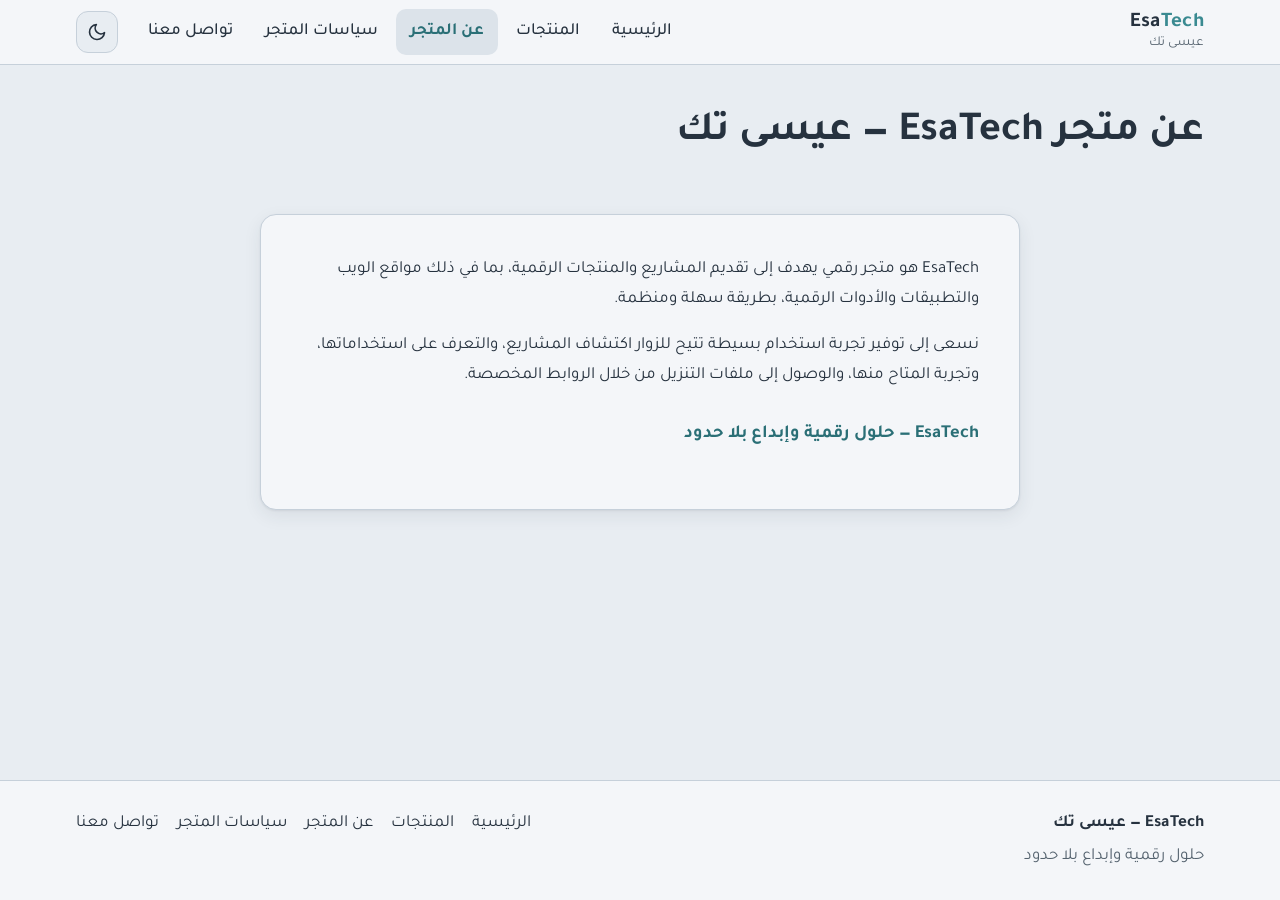
<file: about.html>
<!doctype html>
<html lang="ar" dir="rtl">
<head>
<meta charset="utf-8">
<meta name="viewport" content="width=device-width, initial-scale=1">
<title>عن المتجر | EsaTech — عيسى تك</title>
<meta name="description" content="تصفّح المواقع والألعاب والتطبيقات والأدوات الرقمية من تطوير EsaTech، وجرّب ما يناسبك ثم نزّله بسهولة.">
<meta name="color-scheme" content="light dark">
<script src="theme-init.js"></script>
<link rel="icon" href="favicon.svg" type="image/svg+xml">
<link rel="preconnect" href="https://fonts.googleapis.com">
<link rel="preconnect" href="https://fonts.gstatic.com" crossorigin>
<link rel="stylesheet" href="https://fonts.googleapis.com/css2?family=Tajawal:wght@400;500;700&amp;display=swap">
<link rel="stylesheet" href="theme.css">
</head>
<body>
<a class="skip" href="#main">تخطي إلى المحتوى</a>
<div id="site-header"></div>
<main id="main">
<div class="container">
  <div class="page-head"><h1>عن متجر EsaTech — عيسى تك</h1></div>
  <div class="prose">
    <p>EsaTech هو متجر رقمي يهدف إلى تقديم المشاريع والمنتجات الرقمية، بما في ذلك مواقع الويب والتطبيقات والأدوات الرقمية، بطريقة سهلة ومنظمة.</p>
    <p>نسعى إلى توفير تجربة استخدام بسيطة تتيح للزوار اكتشاف المشاريع، والتعرف على استخداماتها، وتجربة المتاح منها، والوصول إلى ملفات التنزيل من خلال الروابط المخصصة.</p>
    <p class="tagline">EsaTech — حلول رقمية وإبداع بلا حدود</p>
  </div>
</div>
</main>
<div id="site-footer"></div>
<script type="module" src="page.js"></script>
</body>
</html>
</file>
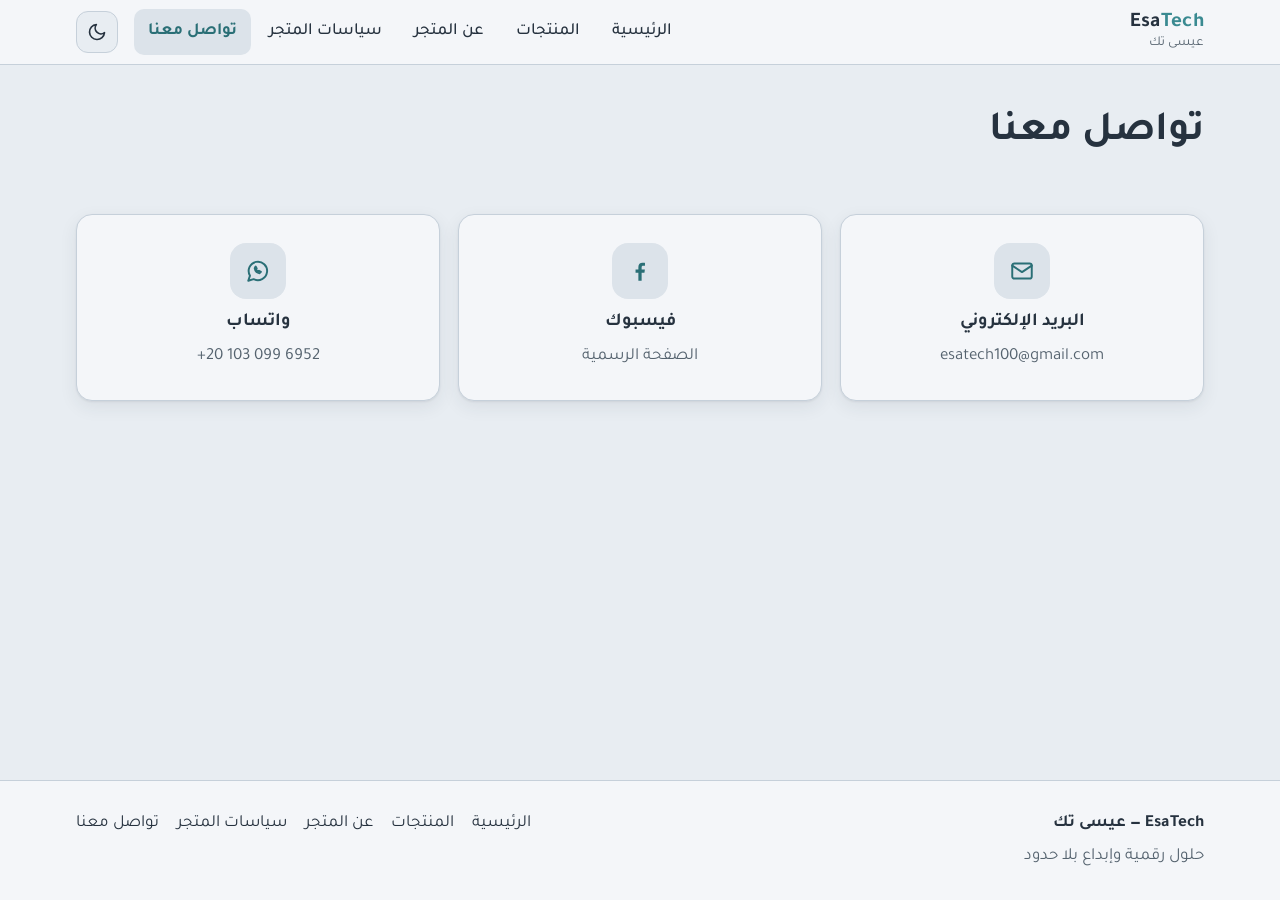
<file: contact.html>
<!doctype html>
<html lang="ar" dir="rtl">
<head>
<meta charset="utf-8">
<meta name="viewport" content="width=device-width, initial-scale=1">
<title>تواصل معنا | EsaTech — عيسى تك</title>
<meta name="description" content="طرق التواصل مع متجر EsaTech — عيسى تك">
<meta name="color-scheme" content="light dark">
<script src="theme-init.js"></script>
<link rel="icon" href="favicon.svg" type="image/svg+xml">
<link rel="preconnect" href="https://fonts.googleapis.com">
<link rel="preconnect" href="https://fonts.gstatic.com" crossorigin>
<link rel="stylesheet" href="https://fonts.googleapis.com/css2?family=Tajawal:wght@400;500;700&amp;display=swap">
<link rel="stylesheet" href="theme.css">
</head>
<body>
<a class="skip" href="#main">تخطي إلى المحتوى</a>
<div id="site-header"></div>
<main id="main">
<div class="container">
  <div class="page-head"><h1>تواصل معنا</h1></div>
  <div class="contact-grid" id="contact-grid"></div>
</div>
</main>
<div id="site-footer"></div>
<script type="module" src="page.js"></script>
</body>
</html>
</file>
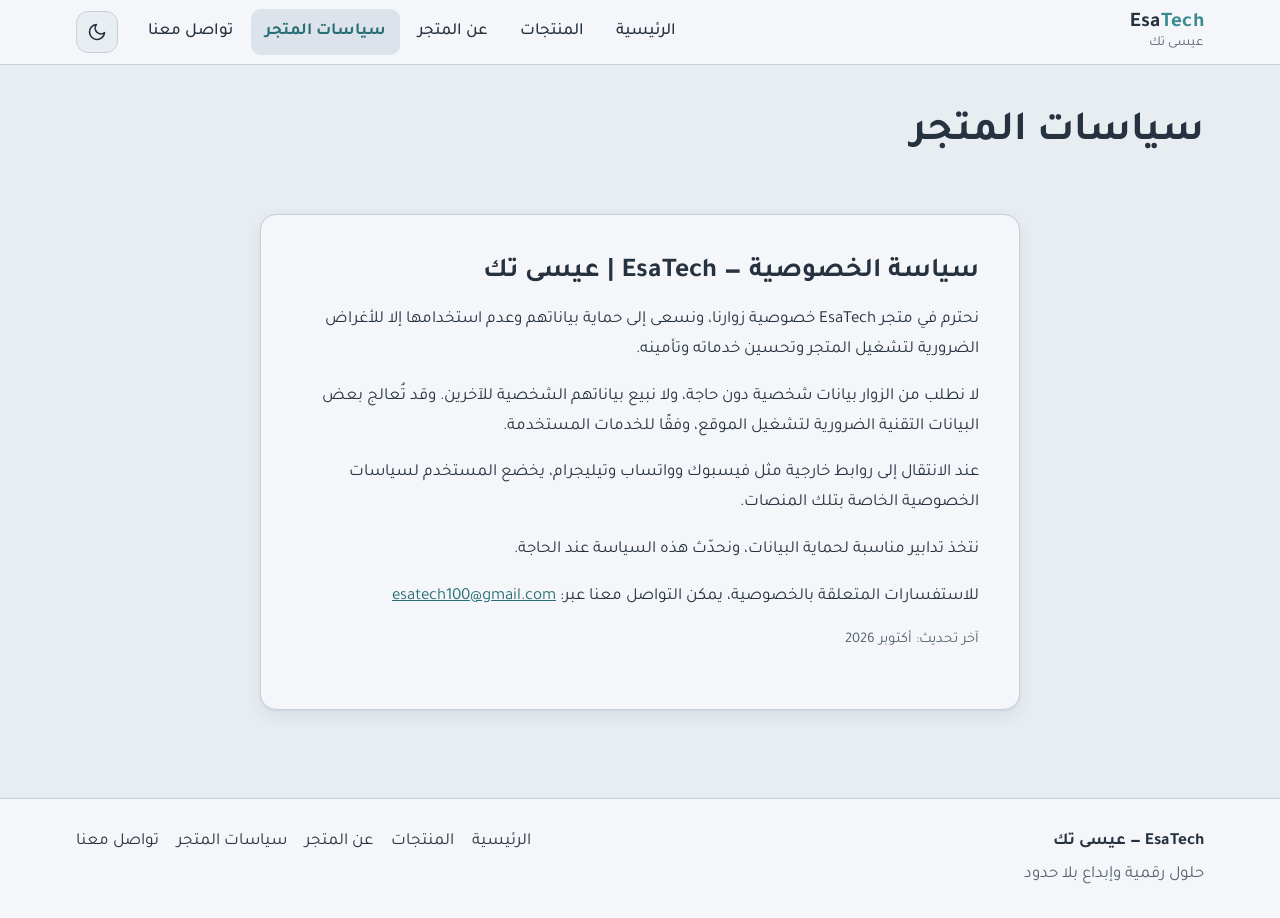
<file: policies.html>
<!doctype html>
<html lang="ar" dir="rtl">
<head>
<meta charset="utf-8">
<meta name="viewport" content="width=device-width, initial-scale=1">
<title>سياسات المتجر | EsaTech — عيسى تك</title>
<meta name="description" content="سياسة الخصوصية في متجر EsaTech — عيسى تك">
<meta name="color-scheme" content="light dark">
<script src="theme-init.js"></script>
<link rel="icon" href="favicon.svg" type="image/svg+xml">
<link rel="preconnect" href="https://fonts.googleapis.com">
<link rel="preconnect" href="https://fonts.gstatic.com" crossorigin>
<link rel="stylesheet" href="https://fonts.googleapis.com/css2?family=Tajawal:wght@400;500;700&amp;display=swap">
<link rel="stylesheet" href="theme.css">
</head>
<body>
<a class="skip" href="#main">تخطي إلى المحتوى</a>
<div id="site-header"></div>
<main id="main">
<div class="container">
  <div class="page-head"><h1>سياسات المتجر</h1></div>
  <article class="prose">
    <h2>سياسة الخصوصية — EsaTech | عيسى تك</h2>
    <p>نحترم في متجر EsaTech خصوصية زوارنا، ونسعى إلى حماية بياناتهم وعدم استخدامها إلا للأغراض الضرورية لتشغيل المتجر وتحسين خدماته وتأمينه.</p>
    <p>لا نطلب من الزوار بيانات شخصية دون حاجة، ولا نبيع بياناتهم الشخصية للآخرين. وقد تُعالج بعض البيانات التقنية الضرورية لتشغيل الموقع، وفقًا للخدمات المستخدمة.</p>
    <p>عند الانتقال إلى روابط خارجية مثل فيسبوك وواتساب وتيليجرام، يخضع المستخدم لسياسات الخصوصية الخاصة بتلك المنصات.</p>
    <p>نتخذ تدابير مناسبة لحماية البيانات، ونحدّث هذه السياسة عند الحاجة.</p>
    <p>للاستفسارات المتعلقة بالخصوصية، يمكن التواصل معنا عبر: <a href="mailto:esatech100@gmail.com">esatech100@gmail.com</a></p>
    <p class="meta">آخر تحديث: أكتوبر 2026</p>
  </article>
</div>
</main>
<div id="site-footer"></div>
<script type="module" src="page.js"></script>
</body>
</html>
</file>
<file: theme.css>
/* ============================================================
   EsaTech | عيسى تك — التصميم (RTL، نهاري/ليلي)
   الألوان المعتمدة: نهاري bg #E8EDF2 / بطاقات #F4F6F9 / نص #26323F
                     ليلي  bg #27313F / بطاقات #323E4E / نص #E3E8EE
   أساسي: #3A8A91 (نهاري) و #5FB1B7 (ليلي) — إبراز: #D68B45
   ============================================================ */

:root,
:root[data-theme="light"] {
  --bg: #E8EDF2;
  --surface: #F4F6F9;
  --surface-2: #DCE3EA;
  --text: #26323F;
  --muted: #55636F;
  --border: #C6D0DA;
  --primary: #3A8A91;
  --primary-strong: #2E7981;   /* خلفية الأزرار: تباين أعلى مع النص الأبيض */
  --on-primary: #FFFFFF;
  --link: #2A6F76;
  --accent: #D68B45;
  --on-accent: #2B1A0A;
  --danger: #A63D3D;
  --shadow: 0 1px 2px rgba(38, 50, 63, .08), 0 6px 18px rgba(38, 50, 63, .08);
  color-scheme: light;
}

:root[data-theme="dark"] {
  --bg: #27313F;
  --surface: #323E4E;
  --surface-2: #3B4959;
  --text: #E3E8EE;
  --muted: #AEB9C6;
  --border: #46566A;
  --primary: #5FB1B7;
  --primary-strong: #5FB1B7;
  --on-primary: #17212B;
  --link: #7CC6CB;
  --accent: #D68B45;
  --on-accent: #2B1A0A;
  --danger: #E08A8A;
  --shadow: 0 1px 2px rgba(0, 0, 0, .25), 0 6px 18px rgba(0, 0, 0, .22);
  color-scheme: dark;
}

*, *::before, *::after { box-sizing: border-box; }
html { -webkit-text-size-adjust: 100%; scroll-behavior: smooth; }
body {
  margin: 0;
  min-height: 100vh;
  display: flex;
  flex-direction: column;
  background: var(--bg);
  color: var(--text);
  font-family: "Tajawal", "Segoe UI", Tahoma, system-ui, sans-serif;
  font-size: 17px;
  line-height: 1.75;
}
main { flex: 1; }
img { max-width: 100%; display: block; }
a { color: var(--link); }
h1, h2, h3 { line-height: 1.35; margin: 0 0 .5em; }
h1 { font-size: clamp(1.7rem, 4.5vw, 2.6rem); }
h2 { font-size: clamp(1.3rem, 3vw, 1.7rem); }
h3 { font-size: 1.1rem; }
p { margin: 0 0 1em; }
.muted { color: var(--muted); }

:focus-visible { outline: 3px solid var(--primary); outline-offset: 2px; border-radius: 6px; }

.container { width: 100%; max-width: 1160px; margin-inline: auto; padding-inline: 16px; }

.skip {
  position: absolute; inset-inline-start: 8px; top: -60px; z-index: 100;
  background: var(--primary-strong); color: var(--on-primary);
  padding: 8px 14px; border-radius: 8px; text-decoration: none;
}
.skip:focus { top: 8px; }

/* ---------- الرأس ---------- */
.site-header {
  position: sticky; top: 0; z-index: 50;
  background: var(--surface);
  border-bottom: 1px solid var(--border);
}
.header-inner { display: flex; align-items: center; gap: 16px; min-height: 64px; }
.brand { display: flex; flex-direction: column; line-height: 1.15; text-decoration: none; color: var(--text); margin-inline-end: auto; }
.brand-en { font-weight: 700; font-size: 1.3rem; letter-spacing: .3px; direction: ltr; text-align: start; }
.brand-en b { color: var(--primary); }
.brand-ar { font-size: .85rem; color: var(--muted); }

.nav { display: flex; gap: 4px; }
.nav-link {
  padding: 8px 14px; border-radius: 10px;
  color: var(--text); text-decoration: none; font-weight: 500;
}
.nav-link:hover { background: var(--surface-2); }
.nav-link[aria-current="page"] { background: var(--surface-2); color: var(--link); font-weight: 700; }

.header-actions { display: flex; gap: 8px; }
.icon-btn {
  width: 42px; height: 42px; display: grid; place-items: center;
  background: var(--bg); color: var(--text);
  border: 1px solid var(--border); border-radius: 12px; cursor: pointer;
}
.icon-btn:hover { background: var(--surface-2); }
.menu-btn { display: none; }

@media (max-width: 820px) {
  .menu-btn { display: grid; }
  .nav {
    display: none; position: absolute; inset-inline: 0; top: 100%;
    flex-direction: column; padding: 8px 16px 16px;
    background: var(--surface); border-bottom: 1px solid var(--border);
    box-shadow: var(--shadow);
  }
  .nav.open { display: flex; }
  .nav-link { padding: 12px 14px; }
}

/* ---------- الأزرار ---------- */
.btn {
  display: inline-flex; align-items: center; justify-content: center; gap: 8px;
  min-height: 46px; padding: 10px 22px;
  border-radius: 12px; border: 2px solid transparent;
  font: inherit; font-weight: 700; text-decoration: none; cursor: pointer;
  transition: transform .12s ease, background .15s ease, border-color .15s ease;
}
.btn:active { transform: translateY(1px); }
.btn-primary { background: var(--primary-strong); color: var(--on-primary); }
.btn-primary:hover { filter: brightness(1.08); }
.btn-outline { background: transparent; color: var(--link); border-color: var(--primary); }
.btn-outline:hover { background: var(--surface-2); }
.btn-accent { background: var(--accent); color: var(--on-accent); }
.btn-accent:hover { filter: brightness(1.06); }

/* ---------- الواجهة الرئيسية ---------- */
.hero { padding: 56px 0 40px; }
.hero-box {
  background: var(--surface);
  border: 1px solid var(--border);
  border-radius: 20px;
  box-shadow: var(--shadow);
  padding: clamp(24px, 5vw, 56px);
  position: relative; overflow: hidden;
}
.hero-box::before {
  content: ""; position: absolute; inset-inline-end: -80px; top: -80px;
  width: 260px; height: 260px; border-radius: 50%;
  background: radial-gradient(circle, var(--primary) 0%, transparent 70%);
  opacity: .18; pointer-events: none;
}
.hero p { max-width: 60ch; font-size: 1.1rem; color: var(--muted); }
.hero-actions { display: flex; flex-wrap: wrap; gap: 12px; margin-top: 20px; }

.section { padding: 28px 0; }
.section-head { display: flex; align-items: baseline; justify-content: space-between; gap: 12px; margin-bottom: 16px; }
.section-more { text-align: center; margin-top: 24px; }
.page-head { padding: 40px 0 8px; }

/* ---------- البطاقات ---------- */
.grid { display: grid; gap: 18px; grid-template-columns: repeat(auto-fill, minmax(250px, 1fr)); }
.card {
  position: relative; display: flex; flex-direction: column;
  background: var(--surface); border: 1px solid var(--border);
  border-radius: 16px; overflow: hidden; box-shadow: var(--shadow);
  transition: transform .15s ease, border-color .15s ease;
}
.card:hover { transform: translateY(-3px); border-color: var(--primary); }
.card-media { aspect-ratio: 16 / 10; background: var(--surface-2); display: grid; place-items: center; overflow: hidden; }
.card-media img { width: 100%; height: 100%; object-fit: cover; }
.card-ph { color: var(--muted); font-weight: 700; padding: 8px; text-align: center; }
.card-body { display: flex; flex-direction: column; gap: 8px; padding: 16px; flex: 1; }
.card-title { margin: 0; }
.card-usage { margin: 0; color: var(--muted); font-size: .97rem; flex: 1;
  display: -webkit-box; -webkit-line-clamp: 3; -webkit-box-orient: vertical; overflow: hidden; }
.card-link::after { content: ""; position: absolute; inset: 0; } /* البطاقة كلها قابلة للنقر */
.badges { display: flex; flex-wrap: wrap; gap: 6px; }
.badge {
  font-size: .8rem; font-weight: 700; padding: 2px 10px; border-radius: 999px;
  background: var(--surface-2); color: var(--text); border: 1px solid var(--border);
}
.badge-accent { background: var(--accent); color: var(--on-accent); border-color: transparent; }

/* هيكل التحميل */
.skeleton .card-media, .skeleton i {
  background: linear-gradient(90deg, var(--surface-2) 25%, var(--border) 50%, var(--surface-2) 75%);
  background-size: 200% 100%; animation: shimmer 1.4s infinite linear;
}
.skeleton i { display: block; height: 14px; border-radius: 6px; }
.skeleton i:nth-child(1) { width: 40%; } .skeleton i:nth-child(2) { width: 85%; } .skeleton i:nth-child(3) { width: 65%; }
@keyframes shimmer { to { background-position: -200% 0; } }

/* ---------- الحالات ---------- */
.state {
  grid-column: 1 / -1; text-align: center; padding: 36px 16px;
  background: var(--surface); border: 1px dashed var(--border);
  border-radius: 16px; color: var(--muted);
}
.state-error { color: var(--danger); border-color: var(--danger); }

/* ---------- صفحة المنتجات: البحث والتصنيفات ---------- */
.toolbar { display: flex; flex-direction: column; gap: 14px; margin: 16px 0 24px; }
.search {
  width: 100%; min-height: 48px; padding: 10px 16px;
  background: var(--surface); color: var(--text);
  border: 1px solid var(--border); border-radius: 12px; font: inherit;
}
.search::placeholder { color: var(--muted); }
.chips { display: flex; flex-wrap: wrap; gap: 8px; }
.chip {
  min-height: 40px; padding: 6px 16px; border-radius: 999px;
  background: var(--surface); color: var(--text);
  border: 1px solid var(--border); font: inherit; font-weight: 500; cursor: pointer;
  text-decoration: none; display: inline-flex; align-items: center; gap: 6px;
}
.chip:hover { border-color: var(--primary); }
.chip[aria-pressed="true"] { background: var(--primary-strong); color: var(--on-primary); border-color: transparent; font-weight: 700; }
.chip-action { border-style: dashed; color: var(--link); }

/* ---------- تفاصيل المشروع ---------- */
.detail { display: grid; gap: 28px; padding: 32px 0 48px; grid-template-columns: 1fr; }
@media (min-width: 900px) { .detail { grid-template-columns: 1.1fr 1fr; align-items: start; } }
.gallery-main {
  aspect-ratio: 16 / 10; background: var(--surface-2);
  border: 1px solid var(--border); border-radius: 16px; overflow: hidden; display: grid; place-items: center;
}
.gallery-main img { width: 100%; height: 100%; object-fit: contain; }
.thumbs { display: flex; gap: 8px; margin-top: 10px; overflow-x: auto; padding-bottom: 4px; }
.thumb {
  flex: 0 0 84px; aspect-ratio: 16 / 10; padding: 0; cursor: pointer;
  border: 2px solid var(--border); border-radius: 10px; overflow: hidden; background: var(--surface-2);
}
.thumb[aria-current="true"] { border-color: var(--primary); }
.thumb img { width: 100%; height: 100%; object-fit: cover; }
.info { background: var(--surface); border: 1px solid var(--border); border-radius: 16px; padding: clamp(18px, 3vw, 28px); box-shadow: var(--shadow); }
.info h2 { margin-top: 1.2em; font-size: 1.15rem; }
.info h2:first-of-type { margin-top: 0; }
.info .lead { font-size: 1.05rem; color: var(--muted); }
.features { margin: 0 0 1em; padding-inline-start: 1.3em; }
.features li { margin-bottom: .3em; }
.pre { white-space: pre-line; }
.meta { color: var(--muted); font-size: .92rem; }
.actions { display: flex; flex-wrap: wrap; gap: 12px; margin-top: 22px; }
.crumb { margin-top: 24px; font-size: .95rem; }

/* ---------- صفحات المحتوى ---------- */
.prose {
  max-width: 760px; margin: 24px auto 56px;
  background: var(--surface); border: 1px solid var(--border);
  border-radius: 16px; padding: clamp(20px, 4vw, 40px); box-shadow: var(--shadow);
}
.tagline { font-weight: 700; color: var(--link); font-size: 1.15rem; margin-top: 1.5em; }

.contact-grid { display: grid; gap: 18px; grid-template-columns: repeat(auto-fit, minmax(240px, 1fr)); margin: 24px 0 56px; }
.contact-card {
  display: flex; flex-direction: column; align-items: center; text-align: center; gap: 6px;
  padding: 28px 18px; background: var(--surface); border: 1px solid var(--border);
  border-radius: 16px; box-shadow: var(--shadow); color: var(--text); text-decoration: none;
  transition: transform .15s ease, border-color .15s ease;
}
.contact-card:hover { transform: translateY(-3px); border-color: var(--primary); }
.contact-ico { width: 56px; height: 56px; border-radius: 16px; display: grid; place-items: center; background: var(--surface-2); color: var(--link); margin-bottom: 6px; }
.contact-card h2 { margin: 0; font-size: 1.15rem; }
.contact-val { color: var(--muted); direction: ltr; unicode-bidi: plaintext; word-break: break-all; }

/* ---------- التذييل ---------- */
.site-footer { margin-top: 32px; background: var(--surface); border-top: 1px solid var(--border); padding: 28px 0; }
.footer-inner { display: flex; flex-wrap: wrap; justify-content: space-between; gap: 20px; }
.footer-inner p { margin: 4px 0 0; }
.footer-nav { display: flex; flex-wrap: wrap; gap: 6px 18px; align-items: flex-start; }
.footer-nav a { color: var(--text); text-decoration: none; }
.footer-nav a:hover { color: var(--link); text-decoration: underline; }

@media (prefers-reduced-motion: reduce) {
  *, *::before, *::after { animation: none !important; transition: none !important; scroll-behavior: auto !important; }
}
</file>
